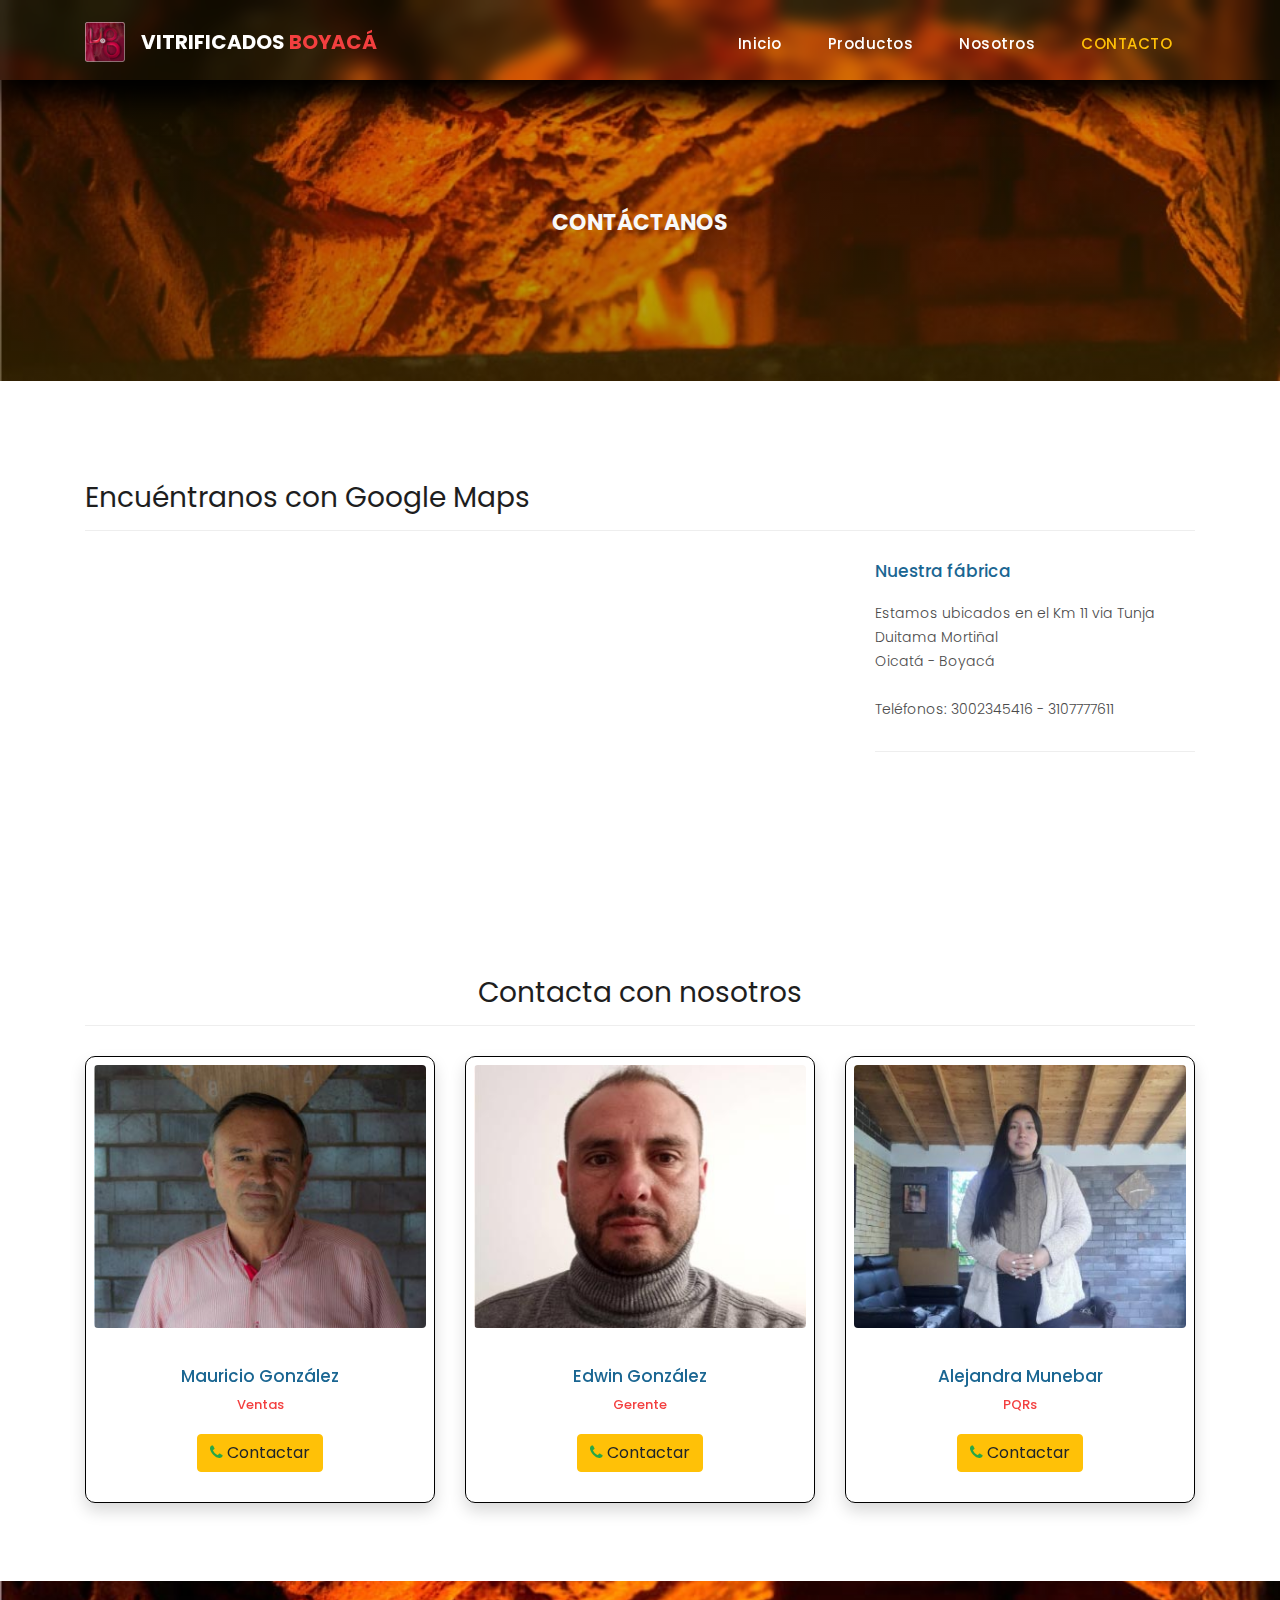
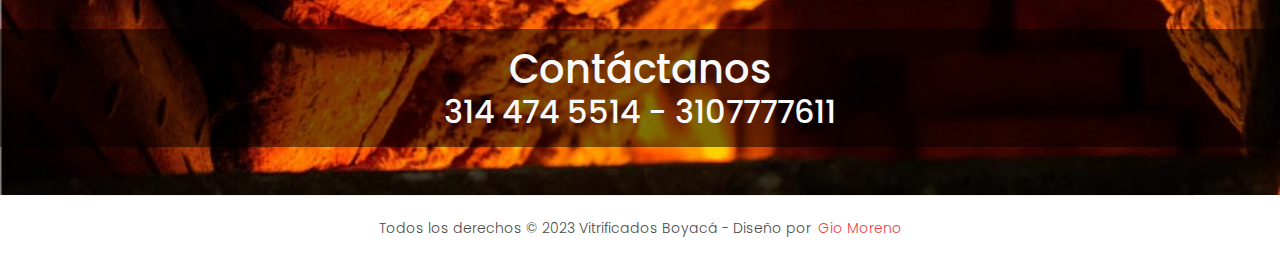
<file: contacto.html>
<!DOCTYPE html>
<html lang="en">

<head>
  <meta charset="utf-8">
  <title>Ladrillera Vitrificados Boyacá</title>
  <meta name="viewport" content="width=device-width, initial-scale=1, shrink-to-fit=no">
  <meta name="description" content="Ladrillera vitrificados Boyacá. Fabricación de productos cerámicos para la construción en Tunja, Duitama, Oicatá, boyacá. Bloque, ladrillo, tableta, tubería, vitrificados.">
  <meta name="keywords" content="Ladrillera, ladrillera en boyacá, ladrillera en Tunja, ladrillera en duitama, ladrillera en oicatá, ladrillos, bloques, tubería, vitrificados ">
  <meta name="author" content="Gio Moreno">
  <link href="assets/images/vitrificados.png" rel="icon">
  <meta property="og:title" content="Ladrillera Vitrificados Boyacá">
  <meta property="og:author" content="Gio Moreno">
  <meta property="og:type" content="website">
  <meta property="og:url" content="https://vitrificadosboyaca.com">
  <meta property="og:image" content="assets/images/vitrificados.png">
  <link href="https://fonts.googleapis.com/css?family=Poppins:100,200,300,400,500,600,700,800,900&display=swap" rel="stylesheet">


  <!-- Bootstrap core CSS -->
  <link href="vendor/bootstrap/css/bootstrap.min.css" rel="stylesheet">

  <!-- Additional CSS Files -->
  <link rel="stylesheet" href="assets/css/fontawesome.css">
  <link rel="stylesheet" href="assets/css/templatemo-sixteen.css">
  <link rel="stylesheet" href="assets/css/owl.css">

</head>

  <body>

    <!-- ***** Preloader Start ***** -->
    <div id="preloader">
        <div class="jumper">
            <div></div>
            <div></div>
            <div></div>
        </div>
    </div>  
    <!-- ***** Preloader End ***** -->

    <script src="layouts/menu.js"></script>

    <!-- Page Content -->
    <div class="contact-heading">
      <div class="page-heading header-text" style="background:linear-gradient(to bottom, #563a0030, #563a0050, #563a0080);">
        <div class="container">
          <div class="row">
            <div class="col-md-12">
              <div class="text-content">
                <h4 class="text-light">contáctanos</h4>
              </div>
            </div>
          </div>
        </div>
      </div>
    </div>


    <div class="find-us mb-5">
      <div class="container d-lg-flex">
        <div class="row">
          <div class="col-md-12">
            <div class="section-heading">
              <h2>Encuéntranos con Google Maps</h2>
            </div>
          </div>
          <div class="col-md-8">
            <div id="map">
              <iframe src="https://www.google.com/maps/embed?pb=!1m18!1m12!1m3!1d782.1866738339792!2d-73.28228656209556!3d5.634882555024345!2m3!1f0!2f0!3f0!3m2!1i1024!2i768!4f13.1!3m3!1m2!1s0x8e6a7b6c5252ad4d%3A0xb9fbe17df9938d42!2sLADRILLERA%20VITRIFICADOS%20BOYACA!5e0!3m2!1ses!2sco!4v1672682244279!5m2!1ses!2sco" width="100%" height="330px" frameborder="0" style="border:0" allowfullscreen></iframe>
            </div>
          </div>
          <div class="col-md-4">
            <div class="left-content">
              <h4>Nuestra fábrica</h4>
              <p>
                Estamos ubicados en el Km 11 via Tunja Duitama Mortiñal<br>Oicatá - Boyacá<br><br>
                Teléfonos: 3002345416 - 3107777611
              </p>
            </div>
          </div>
        </div>
      </div>
    </div>

    <script src="layouts/team.js"></script>

    <div class="mt-5 text-center text-light" style="overflow: hidden; background-image: url(assets/images/horno-horizontal.jpg); background-position: bottom; background-repeat: no-repeat; background-size: cover;">
      <div class="my-5 py-3" style="background-color: #00000080;">
        <h1>Contáctanos</h1>
        <h2>314 474 5514 - 3107777611</h2>
      </div>
    </div>
    

    
    <script src="layouts/footer.js"></script>
    <script src="layouts/assets.js"></script>

  </body>

</html>
</file>
<file: assets/css/templatemo-sixteen.css>
/*

TemplateMo 546 Sixteen Clothing

https://templatemo.com/tm-546-sixteen-clothing

*/
body {
  font-family: 'Poppins', sans-serif;
  overflow-x: hidden;
  text-rendering: optimizeLegibility;
  -webkit-font-smoothing: antialiased;
  -moz-osx-font-smoothing: grayscale;
}
p {
	margin-bottom: 0px;
	font-size: 14px;
	font-weight: 300;
	color: #4a4a4a;
	line-height: 24px;
}
a {
	text-decoration: none!important;
}
ul {
	padding: 0;
	margin: 0;
	list-style: none;
}

h1,h2,h3,h4,h5,h6 {
	margin: 0px;
}

ul.social-icons li {
	display: inline-block;
	margin-right: 3px;
}

ul.social-icons li:last-child {
	margin-right: 0px;
}

ul.social-icons li a {
	width: 50px;
	height: 50px;
	display: inline-block;
	line-height: 50px;
	background-color: #eee;
	color: #121212;
	font-size: 18px;
	text-align: center;
	transition: all .3s;
}

ul.social-icons li a:hover {
	background-color: #f33f3f;
	color: #fff;
}

a.filled-button {
	background-color: #f33f3f;
	color: #fff;
	font-size: 14px;
	text-transform: capitalize;
	font-weight: 300;
	padding: 5px 20px;
	border-radius: 5px;
	display: inline-block;
	transition: all 0.3s;
}

a.filled-button:hover {
	background-color: #121212;
	color: #fff;
}

.section-heading {
	text-align: left;
	margin-bottom: 30px;
	border-bottom: 1px solid #eee;
}

.section-heading h2 {
	font-size: 28px;
	font-weight: 400;
	color: #1e1e1e;
	margin-bottom: 15px;
}

.products-heading {
	background-image: url(../images/tuberia.jpg);
	background-size: cover;
}

.about-heading {
	background-image: url(../images/nosotros.jpg);
	background-size: cover;
	background-position: center;
}

.contact-heading {
	background-image: url(../images/horno-horizontal.jpg);
	background-size: cover;
	background-position: bottom;
}

.page-heading {
	padding: 210px 0px 130px 0px;
	text-align: center;
	background-position: center center;
	background-repeat: no-repeat;
	background-size: cover;
}

.page-heading .text-content h4 {
	color: #f33f3f;
	font-size: 22px;
	text-transform: uppercase;
	font-weight: 700;
	margin-bottom: 15px;
}

.page-heading .text-content h2 {
	color: #fff;
	font-size: 22px;
	text-transform: uppercase;
	letter-spacing: 5px;
}

#preloader {
  overflow: hidden;
  background: #f33f3f;
  left: 0;
  right: 0;
  top: 0;
  bottom: 0;
  position: fixed;
  z-index: 9999999;
  color: #fff;
}

#preloader .jumper {
  left: 0;
  top: 0;
  right: 0;
  bottom: 0;
  display: block;
  position: absolute;
  margin: auto;
  width: 50px;
  height: 50px;
}

#preloader .jumper > div {
  background-color: #fff;
  width: 10px;
  height: 10px;
  border-radius: 100%;
  -webkit-animation-fill-mode: both;
  animation-fill-mode: both;
  position: absolute;
  opacity: 0;
  width: 50px;
  height: 50px;
  -webkit-animation: jumper 1s 0s linear infinite;
  animation: jumper 1s 0s linear infinite;
}

#preloader .jumper > div:nth-child(2) {
  -webkit-animation-delay: 0.33333s;
  animation-delay: 0.33333s;
}

#preloader .jumper > div:nth-child(3) {
  -webkit-animation-delay: 0.66666s;
  animation-delay: 0.66666s;
}

@-webkit-keyframes jumper {
  0% {
    opacity: 0;
    -webkit-transform: scale(0);
    transform: scale(0);
  }
  5% {
    opacity: 1;
  }
  100% {
    -webkit-transform: scale(1);
    transform: scale(1);
    opacity: 0;
  }
}

@keyframes jumper {
  0% {
    opacity: 0;
    -webkit-transform: scale(0);
    transform: scale(0);
  }
  5% {
    opacity: 1;
  }
  100% {
    opacity: 0;
  }
}


/* Header Style */
header {
	position: absolute;
	z-index: 99999;
	width: 100%;
	height: 80px;
	-webkit-transition: all 0.3s ease-in-out 0s;
    -moz-transition: all 0.3s ease-in-out 0s;
    -o-transition: all 0.3s ease-in-out 0s;
    transition: all 0.3s ease-in-out 0s;
	box-shadow: 0 20px 25px #000000;
}
header .navbar {
	padding: 17px 0px;
}
.background-header .navbar {
	padding: 17px 0px;
}
.background-header {
	top: 0;
	position: fixed;
	box-shadow: 0px 1px 10px rgba(0,0,0,0.1);
}
.background-header .navbar-brand h2 {
	color: #121212!important;
}
.background-header .navbar-nav a.nav-link {
	color: #1e1e1e!important;
}
.background-header .navbar-nav .nav-link:hover,
.background-header .navbar-nav .active>.nav-link,
.background-header .navbar-nav .nav-link.active,
.background-header .navbar-nav .nav-link.show,
.background-header .navbar-nav .show>.nav-link {
	color: #f33f3f!important;
}
.navbar .navbar-brand {
	float: 	left;
	margin-top: -12px;
	outline: none;
}
.navbar .navbar-brand h2 {
	color: #fff;
	text-transform: uppercase;
	font-size: 20px;
	font-weight: 700;
	-webkit-transition: all .3s ease 0s;
    -moz-transition: all .3s ease 0s;
    -o-transition: all .3s ease 0s;
    transition: all .3s ease 0s;
}
.navbar .navbar-brand h2 em {
	font-style: normal;
	color: #f33f3f;
}
#navbarResponsive {
	z-index: 999;
}
.navbar-collapse {
	text-align: center;
}
.navbar .navbar-nav .nav-item {
	margin: 0px 15px;
}
.navbar .navbar-nav a.nav-link {
	text-transform: capitalize;
	font-size: 15px;
	font-weight: 500;
	letter-spacing: 0.5px;
	color: #fff;
	transition: all 0.5s;
	margin-top: 5px;
}
.navbar .navbar-nav .nav-link:hover,
.navbar .navbar-nav .active>.nav-link,
.navbar .navbar-nav .nav-link.active,
.navbar .navbar-nav .nav-link.show,
.navbar .navbar-nav .show>.nav-link {
	color: #fff;
	padding-bottom: 25px;
	border-bottom: 3px solid #f33f3f;
}
.navbar .navbar-toggler-icon {
	background-image: none;
}
.navbar .navbar-toggler {
	border-color: rgb(124, 124, 124);
	height: 36px;
	outline: none;
	position: absolute;
	right: 30px;
	top: 20px;
	border-radius: 5px;
}
.navbar .navbar-toggler-icon:after {
	content: '\f0c9';
	color: #f33f3f;
	font-size: 18px;
	line-height: 26px;
	font-family: 'FontAwesome';
}



/* Banner Style */

.banner-item-01 {
	padding: 300px 0px;
	background-image: url(../images/bloques.jpg);
	background-size: cover;
	background-repeat: no-repeat;
	background-position: center center;
}

.banner-item-02 {
	padding: 300px 0px;
	background-image: url(../images/casa.jpg);
	background-size: cover;
	background-repeat: no-repeat;
	background-position: center center;
}

.banner-item-03 {
	padding: 300px 0px;
	background-image: url(../images/horno.jpg);
	background-size: cover;
	background-repeat: no-repeat;
	background-position: center center;
}

.banner .banner-item {
	max-height: 600px;
}

.banner .text-content {
	position: absolute;
	top: 50%;
	transform: translateY(-50%);
	text-align: center;
	width: 100%;
}

.banner .text-content h4 {
	color: #f33f3f;
	font-size: 22px;
	text-transform: uppercase;
	font-weight: 700;
	margin-bottom: 15px;
	text-shadow: 0 0 5px black;	
}

.banner .text-content h2 {
	color: #fff;
	font-size: 36px;
	text-transform: uppercase;
	text-shadow: 0 0 10px black;
}

.owl-banner .owl-dots .owl-dot {
  border-radius: 3px;
}
.owl-banner .owl-dots {
    display: -webkit-box;
    display: -webkit-flex;
    display: -ms-flexbox;
    display: flex;
    -ms-flex-pack: center;
    -webkit-justify-content: center;
    justify-content: center;
    position: absolute;
    left: 50%;
    transform: translateX(-50%);
    bottom: 30px;
}
.owl-banner .owl-dots .owl-dot {
    width: 10px;
    height: 10px;
    border-radius: 50%;
    margin: 0 10px;
    background-color: #fff;
    opacity: 0.5;
}
.owl-banner .owl-dots .owl-dot:focus {
    outline: none
}
.owl-banner .owl-dots .owl-dot.active {
    background-color: #fff;
    opacity: 1;
}



/* Latest Produtcs */

.latest-products {
	margin-top: 100px;
}

.latest-products .section-heading a {
	float: right;
	margin-top: -35px;
	text-transform: uppercase;
	font-size: 13px;
	font-weight: 700;
	color: #f33f3f;
}

.product-item {
	border-radius: 8px;
	box-shadow: 0 0 10px rgba(0, 0, 0, 0.034);
	margin-bottom: 30px;
	background-color: #fff;
}

.product-item .down-content {
	padding: 30px;
	position: relative;
}

.product-item img {
	width: 100%;
	overflow: hidden;
}

.product-item .down-content h4 {
	font-size: 17px;
	color: #1a6692;
	margin-bottom: 20px;
}

.product-item .down-content h6 {
	position: absolute;
	top: 30px;
	right: 30px;
	font-size: 18px;
	color: #121212;
}

.product-item .down-content p {
	margin-bottom: 20px;
}

.product-item .down-content ul li {
	display: inline-block;
}

.product-item .down-content ul li i {
	color: #f33f3f;
	font-size: 14px;
}

.product-item .down-content span {
	position: absolute;
	right: 30px;
	bottom: 30px;
	font-size: 13px;
	color: #f33f3f;
	font-weight: 500;
}




/* Best Features */

.about-features {
	margin-top: 100px!important;
}

.about-features p {
	border-bottom: 1px solid #eee;
	padding-bottom: 20px;
}

.about-features .container .row {
	padding-bottom: 0px!important;
	border-bottom: none!important;
}

.best-features {
	margin-top: 50px;
}

.best-features .container .row {
	border-bottom: 1px solid #eee;
	padding-bottom: 60px;
}

.best-features img {
	width: 100%;
	overflow: hidden;
}

.best-features h4 {
	font-size: 17px;
	color: #1a6692;
	margin-bottom: 20px;
}

.best-features ul.featured-list li {
	display: block;
	margin-bottom: 10px;
}

.best-features p {
	margin-bottom: 25px;
}

.best-features ul.featured-list li a {
	font-size: 14px;
	color: #4a4a4a;
	font-weight: 300;
	transition: all .3s;
	position: relative;
	padding-left: 13px;
}

.best-features ul.featured-list li a:before {
	content: '';
	width: 5px;
	height: 5px;
	display: inline-block;
	background-color: #4a4a4a;
	position: absolute;
	left: 0;
	transition: all .3s;
	top: 8px;
}

.best-features ul.featured-list li a:hover {
	color: #f33f3f;
}

.best-features ul.featured-list li a:hover::before {
	background-color: #f33f3f;
}

.best-features .filled-button {
	margin-top: 20px;
}





/* Call To Action */

.call-to-action .inner-content {
	margin-top: 60px;
	padding: 30px;
	background-color: #f7f7f7;
	border-radius: 5px;
}

.call-to-action .inner-content h4 {
	font-size: 17px;
	color: #1a6692;
	margin-bottom: 15px;
}

.call-to-action .inner-content em {
	font-style: normal;
	font-weight: 700;
}

.call-to-action .inner-content .col-md-4 {
	text-align: right;
}

.call-to-action .inner-content .filled-button {
	margin-top: 12px;
}




/* Footer */

footer {
	text-align: center;
}

footer .inner-content {
	border-top: 1px solid #eee;
	padding: 20px 0px;
}

footer .inner-content p {
}

footer .inner-content p a {
	color: #f33f3f;
	margin-left: 3px;
}




/* Product Page */

.products {
	margin-top: 100px;
}

.products .filters {
	text-align: center;
	border-bottom: 1px solid #eee;
	padding-bottom: 10px;
	margin-bottom: 60px;
}

.products .filters li {
	text-transform: uppercase;
	font-size: 13px;
	font-weight: 700;
	color: #121212;
	display: inline-block;
	margin: 0px 10px;
	transition: all .3s;
	cursor: pointer;
}

.products .filters ul li.active,
.products .filters ul li:hover {
  color: #f33f3f;
}

.products ul.pages {
	margin-top: 30px;
	text-align: center;
}

.products ul.pages li {
	display: inline-block;
	margin: 0px 2px;
}

.products ul.pages li a {
	width: 44px;
	height: 44px;
	display: inline-block;
	line-height: 42px;
	border: 1px solid #eee;
	font-size: 15px;
	font-weight: 700;
	color: #121212;
	transition: all .3s;
}

.products ul.pages li a:hover,
.products ul.pages li.active a {
	background-color: #f33f3f;
	border-color: #f33f3f;
	color: #fff;
}



/* Team Members */

.team-members {
	margin-top: 100px;
}

.team-member {
	border: 1px solid #eee;
}

.team-member img {
	width: 100%;
	overflow: hidden;
}

.team-member .down-content {
	padding: 30px;
	text-align: center;
}

.founder{
	border: 1px solid black;
	backdrop-filter: blur(2px);
	border-radius: 10px;

}

.team-member .thumb-container .hover-effect {
	position: absolute;
	background-color: rgba(243,63,63,0.9);
	top: 0;
	left: 0;
	width: 100%;
	height: 100%;
	opacity: 0;
	visibility: hidden;
	transition: all .5s;
}

.team-member .thumb-container .hover-effect .hover-content {
	position: absolute;
	display: inline-block;
	width: 100%;
	text-align: center;
	top: 50%;
	transform: translateY(-50%);
}

.team-member .thumb-container .hover-effect .hover-content ul.social-icons li a:hover {
	background-color: #fff;
	color: #f33f3f;
}

.team-member:hover .hover-effect {
	visibility: visible;
	opacity: 1;
}

.team-member .down-content h4 {
	font-size: 17px;
	color: #1a6692;
	margin-bottom: 8px;
}

.team-member .down-content span {
	display: block;
	font-size: 13px;
	color: #f33f3f;
	font-weight: 500;
	margin-bottom: 20px;
}




/* Services */

.services {
	/* background-image: url(../images/bloques.jpg);
	background-position: center center;
	background-repeat: no-repeat;
	background-size: cover;
	background-attachment: fixed; */
	padding: 30px 0px;
}


.services .service-item {
	text-align: center;
}

.services .service-item .icon {
	background-color: #f7f7f7;
	padding: 40px;
}

.services .service-item .icon i {
	width: 100px;
	height: 100px;
	display: inline-block;
	text-align: center;
	line-height: 100px;
	background-color: #f33f3f;
	color: #fff;
	font-size: 32px;
}

.services .service-item .down-content {
	background-color: #fff;
	padding: 40px 30px;
}

.services .service-item .down-content h4 {
	font-size: 17px;
	color: #1a6692;
	margin-bottom: 20px;
}

.services .service-item .down-content p {
	margin-bottom: 25px;
}




/* Clients */

.happy-clients {
	margin-top: 100px;
	margin-bottom: 40px;
}

.happy-clients .client-item img {
	max-width: 100%;
	overflow: hidden;
	transition: all .3s;
	cursor: pointer;
	border-radius: 10px;
	box-shadow: 0 0 3px black;
}

.happy-clients .client-item img:hover {
	opacity: 0.8;
}




/* Find Us */

.find-us {
	margin-top: 100px;
}

.find-us p {
	border-bottom: 1px solid #eee;
	padding-bottom: 30px;
	margin-bottom: 30px;
}

.find-us h4 {
	font-size: 17px;
	color: #1a6692;
	margin-bottom: 20px;
}

.find-us .left-content {
	margin-left: 30px;
}



/* Send Message */

.send-message {
	margin-top: 100px;
}

.contact-form input {
	font-size: 14px;
	width: 100%;
	height: 44px;
	display: inline-block;
	line-height: 42px;
	border: 1px solid #eee;
	border-radius: 0px;
	margin-bottom: 30px;
}

.contact-form input:focus {
	box-shadow: none;
	border: 1px solid #eee;
}

.contact-form textarea {
	font-size: 14px;
	width: 100%;
	min-width: 100%;
	min-height: 120px;
	height: 120px;
	max-height: 180px;
	border: 1px solid #eee;
	border-radius: 0px;
	margin-bottom: 30px;
}

.contact-form textarea:focus {
	box-shadow: none;
	border: 1px solid #eee;
}

.contact-form button.filled-button {
	background-color: #f33f3f;
	color: #fff;
	font-size: 14px;
	text-transform: capitalize;
	font-weight: 300;
	padding: 10px 20px;
	border-radius: 5px;
	display: inline-block;
	transition: all 0.3s;
	border: none;
	outline: none;
	cursor: pointer;
}

.contact-form button.filled-button:hover {
	background-color: #121212;
	color: #fff;
}

.accordion {
	margin-left: 30px;
}

.accordion a {
	cursor: pointer;
	font-size: 17px;
	color: #1a6692!important;
	margin-bottom: 20px;
	transition: all .3s;
}

.accordion a:hover {
	color: #f33f3f!important;
}

.accordion a.active {
  color: #f33f3f!important;
}

.accordion li .content {
  display: none;
  margin-top: 10px;
}

.accordion li:first-child {
	border-top: 1px solid #eee;
}

.accordion li {
	border-bottom: 1px solid #eee;
	padding: 15px 0px;
}

/* Responsive Style */
@media (max-width: 768px) {
	.banner .text-content {
		width: 90%;
		margin-left: 5%;
	}
	.banner .text-content h4 {
		font-size: 22px;
	}

	.banner .text-content h2 {
		font-size: 36px;
		letter-spacing: 0.5px;
	}
	.banner-item-01,
	.banner-item-02,
	.banner-item-03 {
		padding: 250px 0px;
	}
	.page-heading .text-content h4 {
		font-size: 22px;
	}

	.page-heading .text-content h2 {
		font-size: 36px;
		letter-spacing: 0.5px;
	}
	.latest-products .section-heading a {
		float: none;
		margin-top: 0px;
		display: block;
		margin-bottom: 20px;
	}
	.product-item .down-content h4 {
		margin-bottom: 20px!important;
	}
	.product-item .down-content h6 {
		position: absolute!important;
		top: 30px!important;
		right: 30px!important;
	}
	.product-item .down-content span {
		position: absolute!important;
		right: 30px!important;
		bottom: 30px!important;
	}
	.best-features .left-content {
		margin-bottom: 30px;
	}
	.call-to-action .inner-content {
		text-align: center;
	}
	.call-to-action .inner-content .filled-button {
		text-align: center;
		width: 100%;
		margin-top: 20px;
	}
	.about-features img {
		margin-bottom: 30px;
	}
	.service-item {
		margin-bottom: 30px;
	}
	.find-us #map {
		margin-bottom: 30px;
	}
	.find-us .left-content {
		margin-left: 0px;
	}
	.send-message .accordion {
		margin-top: 30px;
		margin-left: 0px;
	}
}

@media (max-width: 992px) {
	.navbar .navbar-brand {
		position: absolute;
		left: 30px;
		top: 32px;
	}
	.navbar .navbar-brand {
		width: auto;
	}
	.navbar:after {
		display: none;
	}
	#navbarResponsive {
	    z-index: 99999;
	    position: absolute;
	    top: 80px;
	    left: 0;
	    width: 100%;
	    text-align: center;
	    background-color: #fff;
	    box-shadow: 0px 10px 10px rgba(0,0,0,0.1);
	}
	.navbar .navbar-nav .nav-item {
		border-bottom: 1px solid #eee;
	}
	.navbar .navbar-nav .nav-item:last-child {
		border-bottom: none;
	}
	.navbar .navbar-nav a.nav-link {
		padding: 15px 0px;
		color: #1e1e1e!important;
	}
	.navbar .navbar-nav .nav-link:hover,
	.navbar .navbar-nav .active>.nav-link,
	.navbar .navbar-nav .nav-link.active,
	.navbar .navbar-nav .nav-link.show,
	.navbar .navbar-nav .show>.nav-link {
		color: #f33f3f!important;
		border-bottom: none!important;
		padding-bottom: 15px;
	}
	.product-item .down-content h4 {
		margin-bottom: 10px;
	}
	.product-item .down-content h6 {
		position: relative;
		top: 0;
		right: 0;
		margin-bottom: 20px;
	}
	.product-item .down-content span {
		position: relative;
		right: 0;
		bottom: 0;
	}
}
</file>
